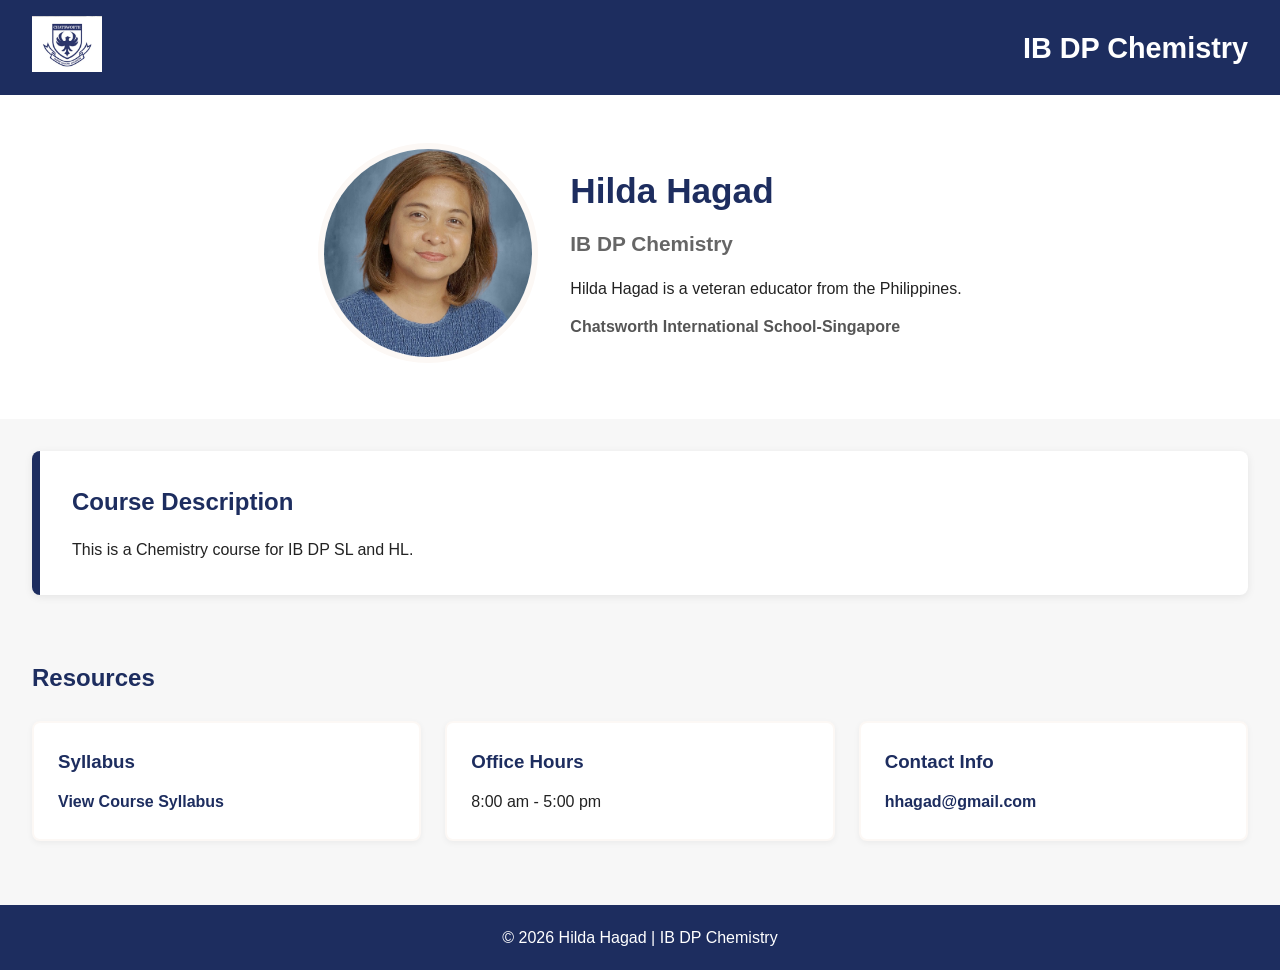
<file: index.html>
<!DOCTYPE html>
<html lang="en">
<head>
    <meta charset="UTF-8">
    <meta name="viewport" content="width=device-width, initial-scale=1.0">
    <title>IB DP Chemistry | Hilda Hagad</title>
    <link rel="stylesheet" href="css/styles.css">
</head>
<body>

    <!-- Navigation -->
    <nav class="navbar">
        <div class="nav-container">
            <div class="logo-section">
                <img src="images/logo.png" alt="School Logo" class="logo">
            </div>
            <div class="course-title">
                <h1>IB DP Chemistry</h1>
            </div>
        </div>
    </nav>

    <!-- Hero Section -->
    <section class="hero">
        <div class="hero-image">
            <img src="images/photo.jpg" alt="Hilda Hagad">
        </div>

        <div class="hero-text">
            <h2>Hilda Hagad</h2>
            <h3>IB DP Chemistry</h3>
            <p>
                Hilda Hagad is a veteran educator from the Philippines.
            </p>
            <p class="institution">
                Chatsworth International School-Singapore
            </p>
        </div>
    </section>

    <!-- Course Description -->
    <section class="course-description">
        <div class="description-card">
            <h2>Course Description</h2>
            <p>
                This is a Chemistry course for IB DP SL and HL.
            </p>
        </div>
    </section>

    <!-- Resources -->
    <section class="resources">
        <h2 class="section-title">Resources</h2>

        <div class="resource-grid">

            <div class="resource-card">
                <h3>Syllabus</h3>
                <p>
                    <a href="files/Syllabus.pdf" target="_blank">
                        View Course Syllabus
                    </a>
                </p>
            </div>

            <div class="resource-card">
                <h3>Office Hours</h3>
                <p>8:00 am - 5:00 pm</p>
            </div>

            <div class="resource-card">
                <h3>Contact Info</h3>
                <p>
                    <a href="mailto:hhagad@gmail.com">
                        hhagad@gmail.com
                    </a>
                </p>
            </div>

        </div>
    </section>

    <!-- Footer -->
    <footer class="footer">
        <p>&copy; 2026 Hilda Hagad | IB DP Chemistry</p>
    </footer>

</body>
</html>
</file>
<file: css/styles.css>
/* 
Brand Colors:
Primary Color: #1d2d5f - Navigation bar, section headers, footer
Secondary Color: #fcf8f5 - Borders, secondary text
*/

* {
    margin: 0;
    padding: 0;
    box-sizing: border-box;
}

body {
    font-family: Arial, Helvetica, sans-serif;
    background-color: #f7f7f7;
    color: #222;
    line-height: 1.6;
}

/* Navigation */

.navbar {
    background-color: #1d2d5f;
    color: white;
    padding: 1rem 2rem;
}

.nav-container {
    display: flex;
    justify-content: space-between;
    align-items: center;
}

.logo {
    width: 70px;
    height: auto;
}

.course-title h1 {
    font-size: 1.8rem;
    color: white;
}

/* Hero Section */

.hero {
    display: flex;
    align-items: center;
    justify-content: center;
    gap: 2rem;
    padding: 3rem 2rem;
    background-color: white;
}

.hero-image img {
    width: 220px;
    height: 220px;
    object-fit: cover;
    border-radius: 50%;
    border: 6px solid #fcf8f5;
}

.hero-text {
    max-width: 500px;
}

.hero-text h2 {
    font-size: 2.2rem;
    color: #1d2d5f;
    margin-bottom: 0.5rem;
}

.hero-text h3 {
    font-size: 1.3rem;
    color: #666;
    margin-bottom: 1rem;
}

.hero-text p {
    margin-bottom: 0.75rem;
}

.institution {
    color: #555;
    font-weight: bold;
}

/* Course Description */

.course-description {
    padding: 2rem;
}

.description-card {
    background-color: white;
    border-left: 8px solid #1d2d5f;
    padding: 2rem;
    border-radius: 8px;
    box-shadow: 0 2px 8px rgba(0, 0, 0, 0.08);
}

.description-card h2 {
    color: #1d2d5f;
    margin-bottom: 1rem;
}

/* Resources */

.resources {
    padding: 2rem;
}

.section-title {
    color: #1d2d5f;
    margin-bottom: 1.5rem;
}

.resource-grid {
    display: flex;
    gap: 1.5rem;
    flex-wrap: wrap;
}

.resource-card {
    flex: 1;
    min-width: 220px;
    background-color: white;
    border: 2px solid #fcf8f5;
    border-radius: 8px;
    padding: 1.5rem;
    box-shadow: 0 2px 6px rgba(0, 0, 0, 0.05);
}

.resource-card h3 {
    color: #1d2d5f;
    margin-bottom: 0.75rem;
}

.resource-card a {
    color: #1d2d5f;
    text-decoration: none;
    font-weight: bold;
}

.resource-card a:hover {
    text-decoration: underline;
}

/* Footer */

.footer {
    background-color: #1d2d5f;
    color: white;
    text-align: center;
    padding: 1.25rem;
    margin-top: 2rem;
}

/* Responsive */

@media (max-width: 760px) {

    .nav-container {
        flex-direction: column;
        text-align: center;
        gap: 1rem;
    }

    .hero {
        flex-direction: column;
        text-align: center;
    }

    .resource-grid {
        flex-direction: column;
    }

    .hero-image img {
        width: 180px;
        height: 180px;
    }

    .course-title h1 {
        font-size: 1.5rem;
    }
}
</file>
